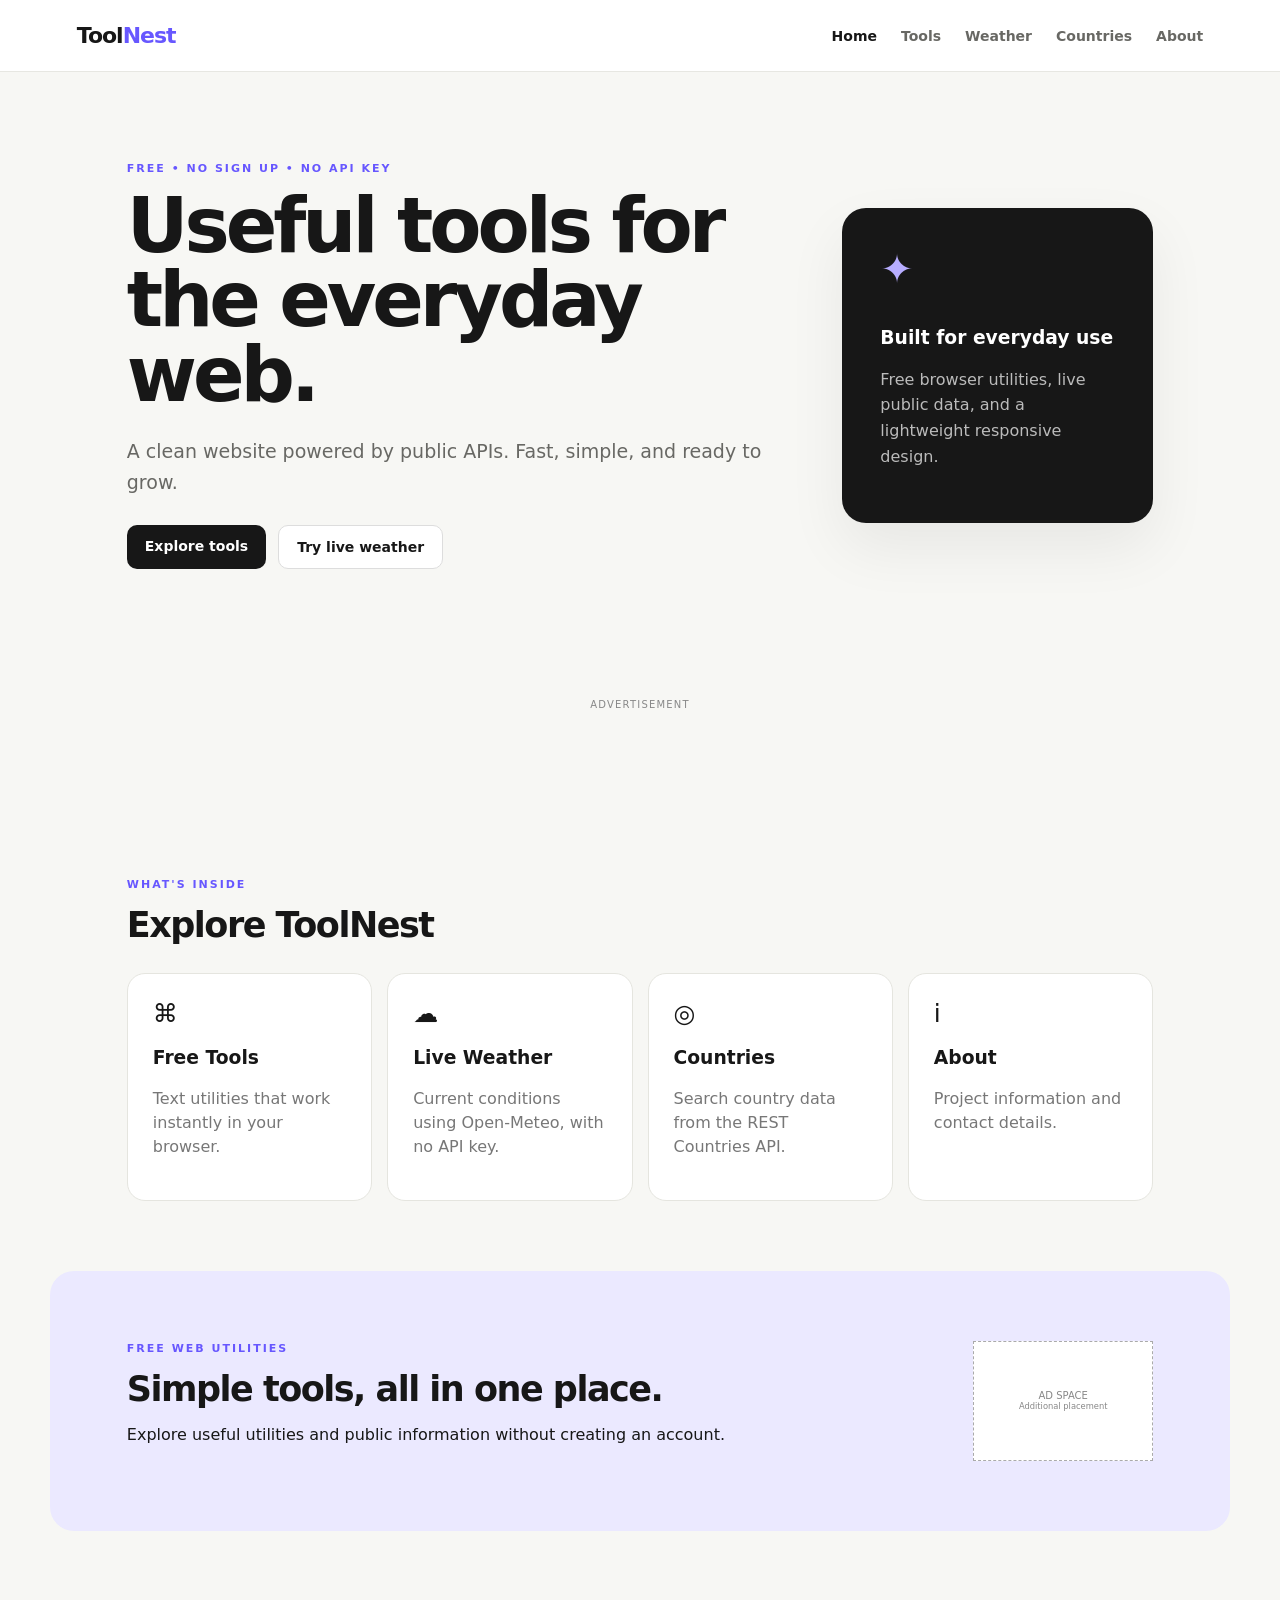
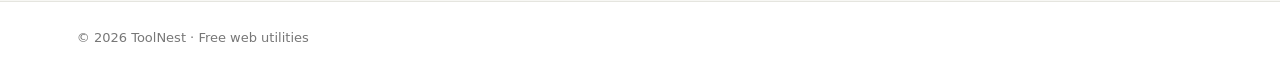
<file: index.html>
<!doctype html>
<html lang="en">
<head>
  <meta charset="utf-8">
  <meta name="viewport" content="width=device-width,initial-scale=1">
  <title>ToolNest | Free Web Tools</title>
  <link rel="stylesheet" href="style.css">

  <!-- Monetag Popunder -->
  <script src="https://pl31609712.profitableratecpmnetwork.com/84/03/94/840394b11534e66016e9c1426eaffffa.js"></script>
</head>
<body>
<header>
  <a class="logo" href="index.html">Tool<span>Nest</span></a>
  <nav>
    <a class="active" href="index.html">Home</a>
    <a href="tools.html">Tools</a>
    <a href="weather.html">Weather</a>
    <a href="countries.html">Countries</a>
    <a href="about.html">About</a>
  </nav>
</header>
<main>
  <section class="hero">
    <div>
      <p class="eyebrow">FREE • NO SIGN UP • NO API KEY</p>
      <h1>Useful tools for the everyday web.</h1>
      <p class="lead">A clean website powered by public APIs. Fast, simple, and ready to grow.</p>
      <div class="actions">
        <a class="btn primary" href="tools.html">Explore tools</a>
        <a class="btn ghost" href="weather.html">Try live weather</a>
      </div>
    </div>
    <div class="hero-card">
      <div class="orb">✦</div>
      <h3>Built for everyday use</h3>
      <p>Free browser utilities, live public data, and a lightweight responsive design.</p>
    </div>
  </section>

  <section class="ad-area" aria-label="Advertisement">
    <p class="ad-label">ADVERTISEMENT</p>
    <div class="banner-ad">
      <script>
        atOptions = {
          'key' : 'c32d9b9fe74f1d1aebe5e4e5debbc9a8',
          'format' : 'iframe',
          'height' : 50,
          'width' : 320,
          'params' : {}
        };
      </script>
      <script src="https://www.highrevenueformat.com/c32d9b9fe74f1d1aebe5e4e5debbc9a8/invoke.js"></script>
    </div>
  </section>

  <section class="section">
    <div class="section-head">
      <div>
        <p class="eyebrow">WHAT'S INSIDE</p>
        <h2>Explore ToolNest</h2>
      </div>
    </div>
    <div class="grid">
      <a class="card" href="tools.html"><span class="icon">⌘</span><h3>Free Tools</h3><p>Text utilities that work instantly in your browser.</p></a>
      <a class="card" href="weather.html"><span class="icon">☁</span><h3>Live Weather</h3><p>Current conditions using Open-Meteo, with no API key.</p></a>
      <a class="card" href="countries.html"><span class="icon">◎</span><h3>Countries</h3><p>Search country data from the REST Countries API.</p></a>
      <a class="card" href="about.html"><span class="icon">i</span><h3>About</h3><p>Project information and contact details.</p></a>
    </div>
  </section>

  <section class="banner">
    <div>
      <p class="eyebrow">FREE WEB UTILITIES</p>
      <h2>Simple tools, all in one place.</h2>
      <p>Explore useful utilities and public information without creating an account.</p>
    </div>
    <div class="ad-slot">AD SPACE<br><small>Additional placement</small></div>
  </section>
</main>
<footer>© 2026 ToolNest · Free web utilities</footer>
<script src="app.js"></script>

<!-- Monetag Social Bar -->
<script src="https://pl31609713.profitableratecpmnetwork.com/37/9a/44/379a449c77d4260bfa6dda95ed3be6ed.js"></script>
</body>
</html>
</file>
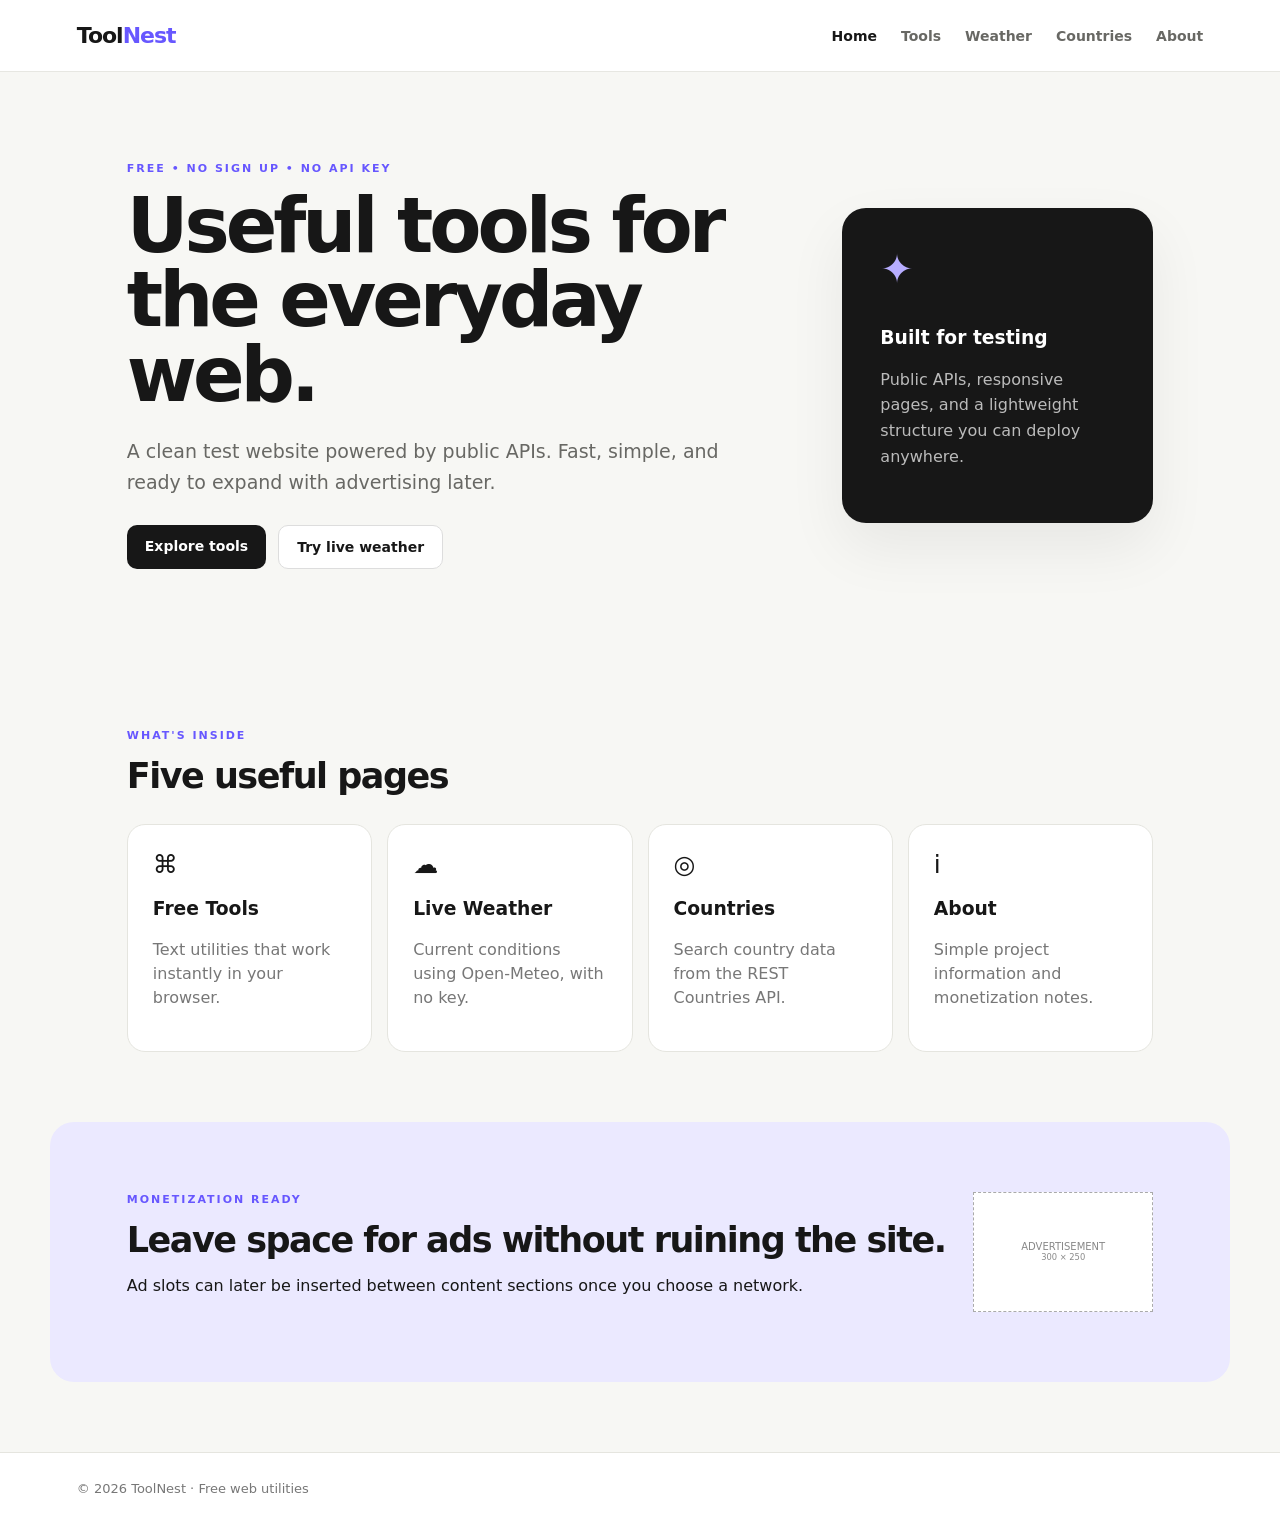
<file: toolnest-website/index.html>
<!doctype html>
<html lang="en">
<head>
<meta charset="utf-8"><meta name="viewport" content="width=device-width,initial-scale=1">
<title>ToolNest | Free Web Tools</title><link rel="stylesheet" href="style.css">
</head>
<body>
<header><a class="logo" href="index.html">Tool<span>Nest</span></a><nav>
<a class="active" href="index.html">Home</a><a href="tools.html">Tools</a><a href="weather.html">Weather</a><a href="countries.html">Countries</a><a href="about.html">About</a>
</nav></header>
<main>
<section class="hero"><div><p class="eyebrow">FREE • NO SIGN UP • NO API KEY</p><h1>Useful tools for the everyday web.</h1><p class="lead">A clean test website powered by public APIs. Fast, simple, and ready to expand with advertising later.</p><div class="actions"><a class="btn primary" href="tools.html">Explore tools</a><a class="btn ghost" href="weather.html">Try live weather</a></div></div><div class="hero-card"><div class="orb">✦</div><h3>Built for testing</h3><p>Public APIs, responsive pages, and a lightweight structure you can deploy anywhere.</p></div></section>
<section class="section"><div class="section-head"><div><p class="eyebrow">WHAT'S INSIDE</p><h2>Five useful pages</h2></div></div>
<div class="grid">
<a class="card" href="tools.html"><span class="icon">⌘</span><h3>Free Tools</h3><p>Text utilities that work instantly in your browser.</p></a>
<a class="card" href="weather.html"><span class="icon">☁</span><h3>Live Weather</h3><p>Current conditions using Open-Meteo, with no key.</p></a>
<a class="card" href="countries.html"><span class="icon">◎</span><h3>Countries</h3><p>Search country data from the REST Countries API.</p></a>
<a class="card" href="about.html"><span class="icon">i</span><h3>About</h3><p>Simple project information and monetization notes.</p></a>
</div></section>
<section class="banner"><div><p class="eyebrow">MONETIZATION READY</p><h2>Leave space for ads without ruining the site.</h2><p>Ad slots can later be inserted between content sections once you choose a network.</p></div><div class="ad-slot">ADVERTISEMENT<br><small>300 × 250</small></div></section>
</main><footer>© 2026 ToolNest · Free web utilities</footer>
<script src="app.js"></script></body></html>
</file>
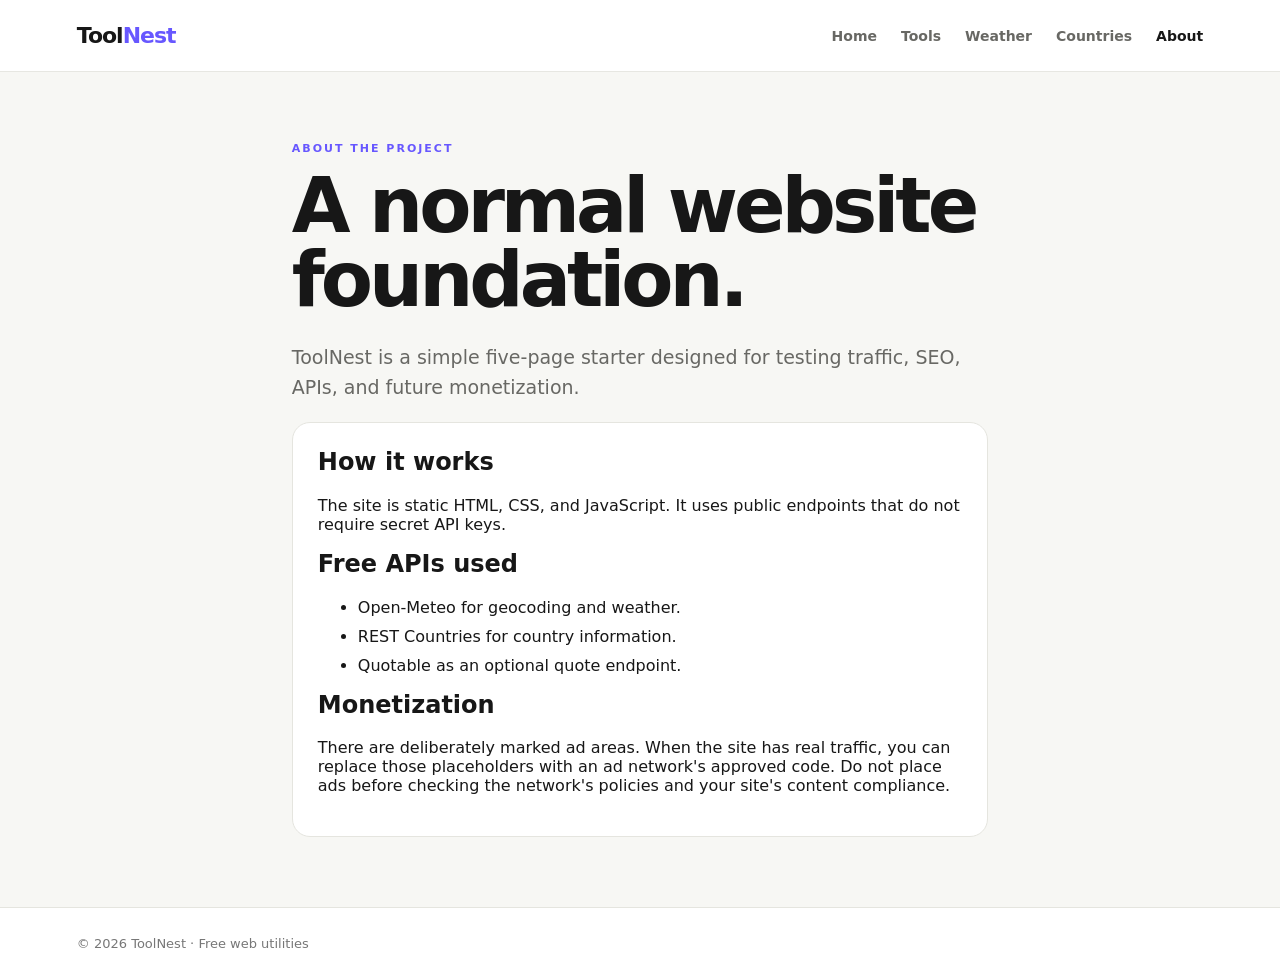
<file: about.html>
<!doctype html><html lang="en"><head><meta charset="utf-8"><meta name="viewport" content="width=device-width,initial-scale=1"><title>About | ToolNest</title><link rel="stylesheet" href="style.css"></head><body>
<header><a class="logo" href="index.html">Tool<span>Nest</span></a><nav><a href="index.html">Home</a><a href="tools.html">Tools</a><a href="weather.html">Weather</a><a href="countries.html">Countries</a><a class="active" href="about.html">About</a></nav></header>
<main class="page narrow"><p class="eyebrow">ABOUT THE PROJECT</p><h1>A normal website foundation.</h1><p class="lead">ToolNest is a simple five-page starter designed for testing traffic, SEO, APIs, and future monetization.</p>
<div class="panel"><h2>How it works</h2><p>The site is static HTML, CSS, and JavaScript. It uses public endpoints that do not require secret API keys.</p><h2>Free APIs used</h2><ul><li>Open-Meteo for geocoding and weather.</li><li>REST Countries for country information.</li><li>Quotable as an optional quote endpoint.</li></ul><h2>Monetization</h2><p>There are deliberately marked ad areas. When the site has real traffic, you can replace those placeholders with an ad network's approved code. Do not place ads before checking the network's policies and your site's content compliance.</p></div></main><footer>© 2026 ToolNest · Free web utilities</footer><script src="app.js"></script></body></html>
</file>
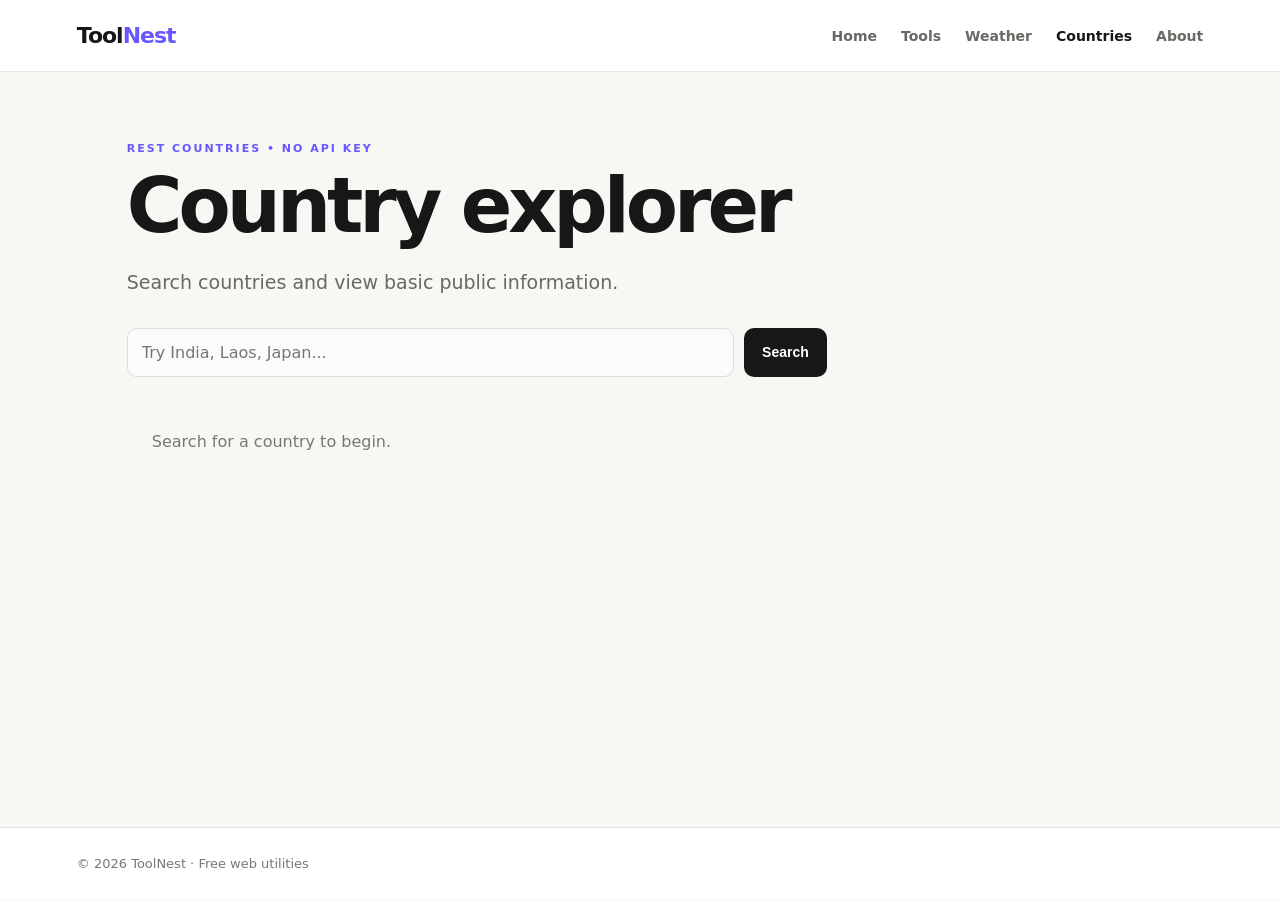
<file: countries.html>
<!doctype html><html lang="en"><head><meta charset="utf-8"><meta name="viewport" content="width=device-width,initial-scale=1"><title>Countries | ToolNest</title><link rel="stylesheet" href="style.css"></head><body>
<header><a class="logo" href="index.html">Tool<span>Nest</span></a><nav><a href="index.html">Home</a><a href="tools.html">Tools</a><a href="weather.html">Weather</a><a class="active" href="countries.html">Countries</a><a href="about.html">About</a></nav></header>
<main class="page"><p class="eyebrow">REST COUNTRIES • NO API KEY</p><h1>Country explorer</h1><p class="lead">Search countries and view basic public information.</p>
<div class="search"><input id="countrySearch" placeholder="Try India, Laos, Japan..."><button class="btn primary" onclick="searchCountries()">Search</button></div>
<div id="countryResult" class="country-grid"><div class="empty">Search for a country to begin.</div></div>
</main><footer>© 2026 ToolNest · Free web utilities</footer><script src="app.js"></script></body></html>
</file>
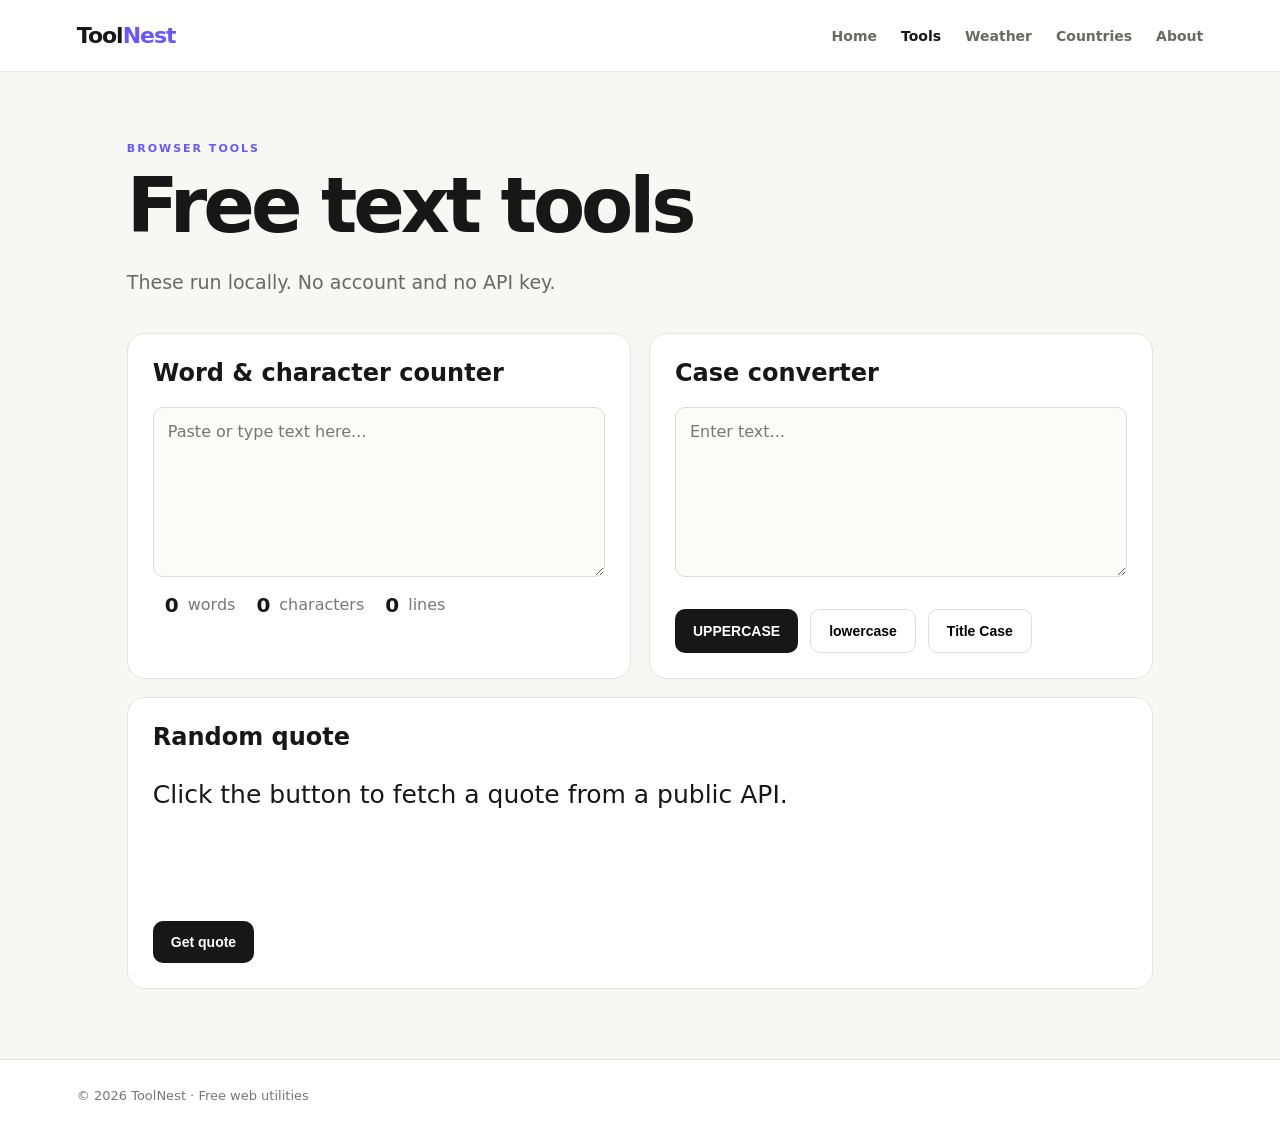
<file: tools.html>
<!doctype html><html lang="en"><head><meta charset="utf-8"><meta name="viewport" content="width=device-width,initial-scale=1"><title>Tools | ToolNest</title><link rel="stylesheet" href="style.css"></head><body>
<header><a class="logo" href="index.html">Tool<span>Nest</span></a><nav><a href="index.html">Home</a><a class="active" href="tools.html">Tools</a><a href="weather.html">Weather</a><a href="countries.html">Countries</a><a href="about.html">About</a></nav></header>
<main class="page"><p class="eyebrow">BROWSER TOOLS</p><h1>Free text tools</h1><p class="lead">These run locally. No account and no API key.</p>
<div class="tool-grid">
<section class="panel"><h2>Word & character counter</h2><textarea id="counterText" placeholder="Paste or type text here..."></textarea><div class="stats"><b id="words">0</b><span>words</span><b id="chars">0</b><span>characters</span><b id="lines">0</b><span>lines</span></div></section>
<section class="panel"><h2>Case converter</h2><textarea id="caseText" placeholder="Enter text..."></textarea><div class="actions"><button class="btn primary" onclick="convertCase('upper')">UPPERCASE</button><button class="btn ghost" onclick="convertCase('lower')">lowercase</button><button class="btn ghost" onclick="convertCase('title')">Title Case</button></div></section>
<section class="panel"><h2>Random quote</h2><p id="quote" class="quote">Click the button to fetch a quote from a public API.</p><button class="btn primary" onclick="getQuote()">Get quote</button><small id="quoteStatus"></small></section>
</div></main><footer>© 2026 ToolNest · Free web utilities</footer><script src="app.js"></script></body></html>
</file>
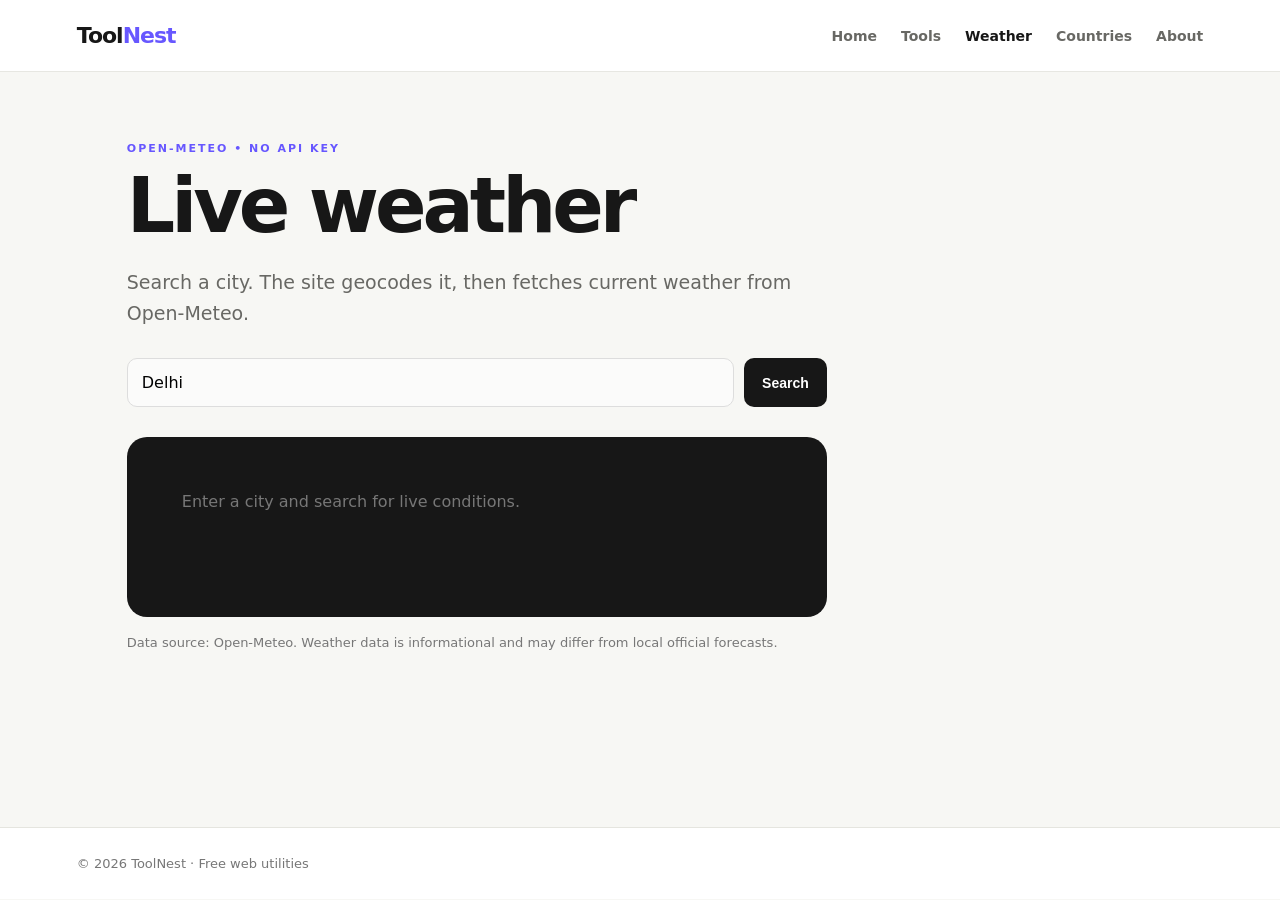
<file: weather.html>
<!doctype html><html lang="en"><head><meta charset="utf-8"><meta name="viewport" content="width=device-width,initial-scale=1"><title>Weather | ToolNest</title><link rel="stylesheet" href="style.css"></head><body>
<header><a class="logo" href="index.html">Tool<span>Nest</span></a><nav><a href="index.html">Home</a><a href="tools.html">Tools</a><a class="active" href="weather.html">Weather</a><a href="countries.html">Countries</a><a href="about.html">About</a></nav></header>
<main class="page"><p class="eyebrow">OPEN-METEO • NO API KEY</p><h1>Live weather</h1><p class="lead">Search a city. The site geocodes it, then fetches current weather from Open-Meteo.</p>
<div class="search"><input id="city" value="Delhi" placeholder="Enter a city"><button class="btn primary" onclick="loadWeather()">Search</button></div>
<div id="weatherResult" class="weather-card"><div class="loader">Enter a city and search for live conditions.</div></div>
<div class="note">Data source: Open-Meteo. Weather data is informational and may differ from local official forecasts.</div>
</main><footer>© 2026 ToolNest · Free web utilities</footer><script src="app.js"></script></body></html>
</file>
<file: style.css>
*{box-sizing:border-box}body{margin:0;background:#f7f7f4;color:#171717;font-family:Inter,ui-sans-serif,system-ui,-apple-system,BlinkMacSystemFont,"Segoe UI",sans-serif}a{text-decoration:none;color:inherit}header{height:72px;background:#fff;border-bottom:1px solid #e7e7e2;display:flex;align-items:center;justify-content:space-between;padding:0 6%;position:sticky;top:0;z-index:5}.logo{font-size:22px;font-weight:850;letter-spacing:-1px}.logo span{color:#6757ff}nav{display:flex;gap:24px;font-size:14px;font-weight:650;color:#686864}nav a:hover,nav .active{color:#171717}.hero{max-width:1180px;margin:auto;padding:90px 6%;display:grid;grid-template-columns:1.35fr .65fr;gap:70px;align-items:center}.eyebrow{font-size:11px;font-weight:800;letter-spacing:2px;color:#6757ff;margin:0 0 14px}.hero h1,.page h1{font-size:clamp(42px,6vw,76px);line-height:.98;letter-spacing:-4px;margin:0 0 24px;max-width:850px}.lead{font-size:19px;line-height:1.6;color:#686864;max-width:700px}.actions{display:flex;gap:12px;flex-wrap:wrap;margin-top:28px}.btn{border:0;border-radius:10px;padding:13px 18px;font-weight:750;cursor:pointer;font-size:14px}.primary{background:#171717;color:#fff}.ghost{background:#fff;border:1px solid #ddd}.hero-card{background:#171717;color:white;border-radius:24px;padding:38px;box-shadow:0 25px 60px #0001}.orb{font-size:40px;margin-bottom:35px;color:#b7adff}.hero-card p{color:#bbb;line-height:1.6}.section,.banner{max-width:1180px;margin:auto;padding:70px 6%}.section h2,.banner h2{font-size:35px;letter-spacing:-1.5px;margin:0}.grid{display:grid;grid-template-columns:repeat(4,1fr);gap:15px;margin-top:28px}.card,.panel{background:#fff;border:1px solid #e5e5df;border-radius:18px;padding:25px}.card{transition:.2s}.card:hover{transform:translateY(-3px);box-shadow:0 15px 35px #0000000a}.card p{color:#777;line-height:1.5}.icon{font-size:25px}.banner{display:flex;justify-content:space-between;align-items:center;background:#ebe9ff;border-radius:24px;margin-bottom:70px}.ad-slot{width:180px;height:120px;background:#fff;border:1px dashed #aaa;display:grid;place-content:center;text-align:center;font-size:10px;color:#888;flex-shrink:0}.page{max-width:1180px;margin:auto;padding:70px 6%;min-height:calc(100vh - 145px)}.narrow{max-width:850px}.tool-grid{display:grid;grid-template-columns:1fr 1fr;gap:18px;margin-top:35px}.tool-grid .panel:last-child{grid-column:span 2}textarea,input{width:100%;border:1px solid #ddd;border-radius:10px;padding:14px;font:inherit;background:#fbfbfa}textarea{min-height:170px;resize:vertical}.stats{display:flex;gap:9px;align-items:center;margin-top:12px;color:#777}.stats b{color:#171717;font-size:20px;margin-left:12px}.quote{font-size:25px;line-height:1.5;min-height:120px}.search{display:flex;gap:10px;max-width:700px;margin:30px 0}.search input{flex:1}.weather-card{background:#171717;color:white;border-radius:20px;padding:30px;max-width:700px;min-height:180px}.weather-main{display:flex;justify-content:space-between;align-items:center}.temp{font-size:58px;font-weight:800}.weather-meta{color:#bbb}.note{margin-top:18px;color:#777;font-size:13px}.country-grid{display:grid;grid-template-columns:repeat(3,1fr);gap:15px}.country{background:#fff;border:1px solid #e5e5df;border-radius:16px;padding:20px}.country img{width:100%;height:120px;object-fit:cover;border-radius:10px}.country h3{margin-bottom:7px}.country p{margin:6px 0;color:#666}.empty,.loader{color:#777;padding:25px}.panel h2{margin-top:0}.panel li{margin:10px 0}footer{padding:28px 6%;border-top:1px solid #e5e5df;background:#fff;color:#777;font-size:13px}@media(max-width:800px){header{padding:0 4%;height:auto;min-height:68px;align-items:flex-start;padding-top:18px;padding-bottom:15px;flex-direction:column;gap:14px}nav{gap:13px;flex-wrap:wrap}.hero{grid-template-columns:1fr;padding-top:55px}.grid{grid-template-columns:1fr 1fr}.tool-grid{grid-template-columns:1fr}.tool-grid .panel:last-child{grid-column:auto}.country-grid{grid-template-columns:1fr 1fr}.banner{margin:0 4% 40px;padding:30px;gap:20px}.ad-slot{width:130px}}@media(max-width:500px){.grid,.country-grid{grid-template-columns:1fr}.hero h1,.page h1{letter-spacing:-2px}.search{flex-direction:column}.banner{display:block}.ad-slot{margin-top:20px}.section,.page,.hero{padding-left:4%;padding-right:4%}}

/* Monetag 320x50 banner placement */
.ad-area {
  display: flex;
  flex-direction: column;
  align-items: center;
  gap: 8px;
  margin: 28px auto;
  padding: 12px;
  max-width: 100%;
  box-sizing: border-box;
}
.ad-label {
  margin: 0;
  color: #888;
  font-size: 10px;
  letter-spacing: .12em;
}
.banner-ad {
  width: 320px;
  max-width: 100%;
  min-height: 50px;
  display: flex;
  justify-content: center;
  align-items: center;
  overflow: hidden;
}
</file>
<file: toolnest-website/style.css>
*{box-sizing:border-box}body{margin:0;background:#f7f7f4;color:#171717;font-family:Inter,ui-sans-serif,system-ui,-apple-system,BlinkMacSystemFont,"Segoe UI",sans-serif}a{text-decoration:none;color:inherit}header{height:72px;background:#fff;border-bottom:1px solid #e7e7e2;display:flex;align-items:center;justify-content:space-between;padding:0 6%;position:sticky;top:0;z-index:5}.logo{font-size:22px;font-weight:850;letter-spacing:-1px}.logo span{color:#6757ff}nav{display:flex;gap:24px;font-size:14px;font-weight:650;color:#686864}nav a:hover,nav .active{color:#171717}.hero{max-width:1180px;margin:auto;padding:90px 6%;display:grid;grid-template-columns:1.35fr .65fr;gap:70px;align-items:center}.eyebrow{font-size:11px;font-weight:800;letter-spacing:2px;color:#6757ff;margin:0 0 14px}.hero h1,.page h1{font-size:clamp(42px,6vw,76px);line-height:.98;letter-spacing:-4px;margin:0 0 24px;max-width:850px}.lead{font-size:19px;line-height:1.6;color:#686864;max-width:700px}.actions{display:flex;gap:12px;flex-wrap:wrap;margin-top:28px}.btn{border:0;border-radius:10px;padding:13px 18px;font-weight:750;cursor:pointer;font-size:14px}.primary{background:#171717;color:#fff}.ghost{background:#fff;border:1px solid #ddd}.hero-card{background:#171717;color:white;border-radius:24px;padding:38px;box-shadow:0 25px 60px #0001}.orb{font-size:40px;margin-bottom:35px;color:#b7adff}.hero-card p{color:#bbb;line-height:1.6}.section,.banner{max-width:1180px;margin:auto;padding:70px 6%}.section h2,.banner h2{font-size:35px;letter-spacing:-1.5px;margin:0}.grid{display:grid;grid-template-columns:repeat(4,1fr);gap:15px;margin-top:28px}.card,.panel{background:#fff;border:1px solid #e5e5df;border-radius:18px;padding:25px}.card{transition:.2s}.card:hover{transform:translateY(-3px);box-shadow:0 15px 35px #0000000a}.card p{color:#777;line-height:1.5}.icon{font-size:25px}.banner{display:flex;justify-content:space-between;align-items:center;background:#ebe9ff;border-radius:24px;margin-bottom:70px}.ad-slot{width:180px;height:120px;background:#fff;border:1px dashed #aaa;display:grid;place-content:center;text-align:center;font-size:10px;color:#888;flex-shrink:0}.page{max-width:1180px;margin:auto;padding:70px 6%;min-height:calc(100vh - 145px)}.narrow{max-width:850px}.tool-grid{display:grid;grid-template-columns:1fr 1fr;gap:18px;margin-top:35px}.tool-grid .panel:last-child{grid-column:span 2}textarea,input{width:100%;border:1px solid #ddd;border-radius:10px;padding:14px;font:inherit;background:#fbfbfa}textarea{min-height:170px;resize:vertical}.stats{display:flex;gap:9px;align-items:center;margin-top:12px;color:#777}.stats b{color:#171717;font-size:20px;margin-left:12px}.quote{font-size:25px;line-height:1.5;min-height:120px}.search{display:flex;gap:10px;max-width:700px;margin:30px 0}.search input{flex:1}.weather-card{background:#171717;color:white;border-radius:20px;padding:30px;max-width:700px;min-height:180px}.weather-main{display:flex;justify-content:space-between;align-items:center}.temp{font-size:58px;font-weight:800}.weather-meta{color:#bbb}.note{margin-top:18px;color:#777;font-size:13px}.country-grid{display:grid;grid-template-columns:repeat(3,1fr);gap:15px}.country{background:#fff;border:1px solid #e5e5df;border-radius:16px;padding:20px}.country img{width:100%;height:120px;object-fit:cover;border-radius:10px}.country h3{margin-bottom:7px}.country p{margin:6px 0;color:#666}.empty,.loader{color:#777;padding:25px}.panel h2{margin-top:0}.panel li{margin:10px 0}footer{padding:28px 6%;border-top:1px solid #e5e5df;background:#fff;color:#777;font-size:13px}@media(max-width:800px){header{padding:0 4%;height:auto;min-height:68px;align-items:flex-start;padding-top:18px;padding-bottom:15px;flex-direction:column;gap:14px}nav{gap:13px;flex-wrap:wrap}.hero{grid-template-columns:1fr;padding-top:55px}.grid{grid-template-columns:1fr 1fr}.tool-grid{grid-template-columns:1fr}.tool-grid .panel:last-child{grid-column:auto}.country-grid{grid-template-columns:1fr 1fr}.banner{margin:0 4% 40px;padding:30px;gap:20px}.ad-slot{width:130px}}@media(max-width:500px){.grid,.country-grid{grid-template-columns:1fr}.hero h1,.page h1{letter-spacing:-2px}.search{flex-direction:column}.banner{display:block}.ad-slot{margin-top:20px}.section,.page,.hero{padding-left:4%;padding-right:4%}}
</file>
